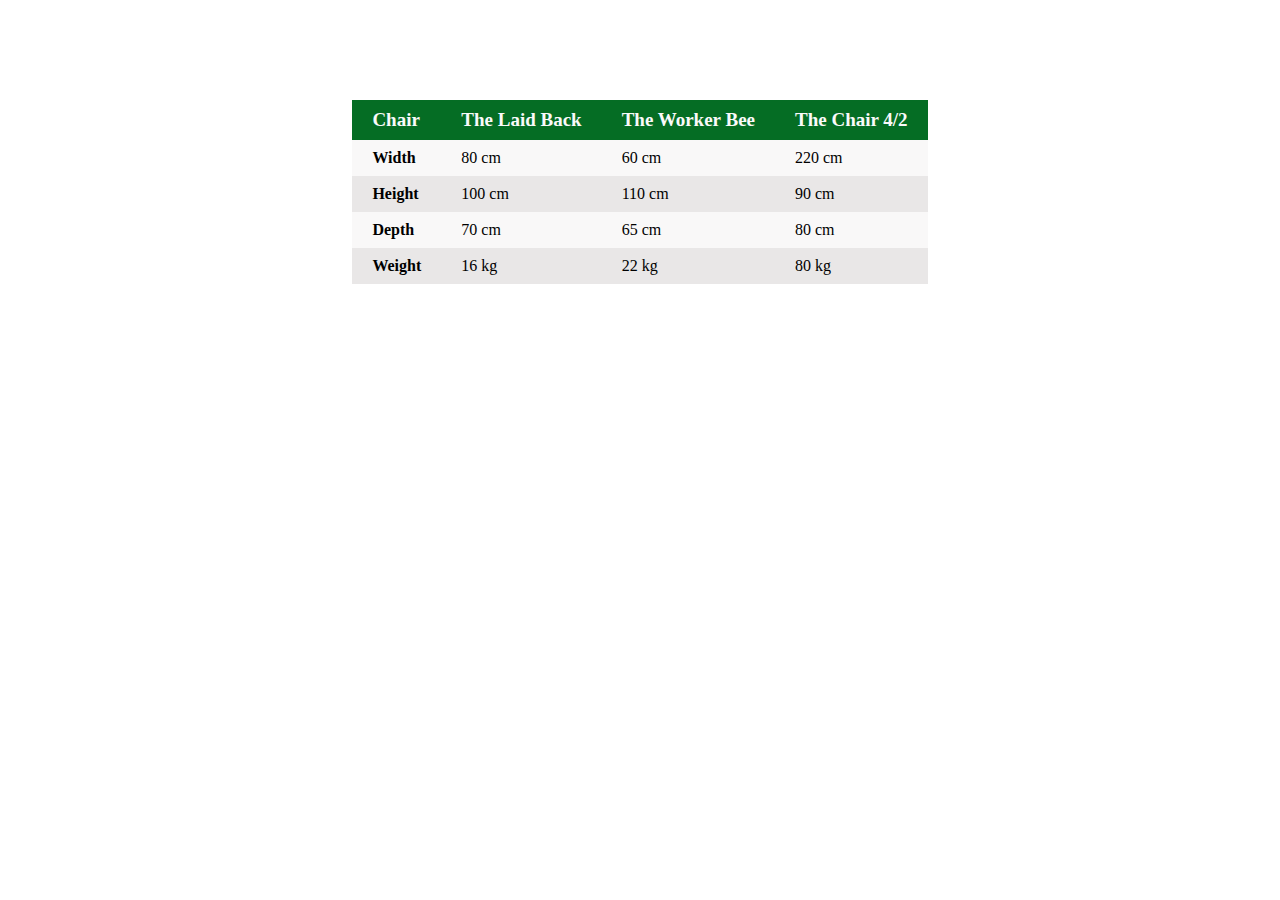
<file: HTML & CSS COURSE/building a table lesson/index.html>
<!DOCTYPE html>
<html lang="en">
  <head>
    <meta charset="UTF-8" />
    <meta http-equiv="X-UA-Compatible" content="IE=edge" />
    <meta name="viewport" content="width=device-width, initial-scale=1.0" />
    <title>table lesson</title>
    <style>
      * {
        margin: 0;
        padding: 0;
        font-family: "Montserrat";
      }
      body {
        display: flex;
        justify-content: center;
      }
      table {
        margin-top: 100px;
      }
      table,
      tr,
      th,
      td {
        /* border: 1px solid #343434; */
        border-collapse: collapse;
        padding: 9px 20px;
        text-align: left;
      }
      thead {
        font-size: 19px;
        background-color: #056d24;
        color: #fafafa;
      }
      tbody tr:nth-child(odd) {
        background-color: #f8f6f6d0;
      }
      tbody tr:nth-child(even) {
        background-color: #e9e7e7;
      }
    </style>
  </head>
  <body>
    <table>
      <tr>
        <thead>
          <th>Chair</th>
          <th>The Laid Back</th>
          <th>The Worker Bee</th>
          <th>The Chair 4/2</th>
        </thead>
      </tr>
      <tbody>
        <tr>
          <th>Width</th>
          <td>80 cm</td>
          <td>60 cm</td>
          <td>220 cm</td>
        </tr>
        <tr>
          <th>Height</th>
          <td>100 cm</td>
          <td>110 cm</td>
          <td>90 cm</td>
        </tr>
        <tr>
          <th>Depth</th>
          <td>70 cm</td>
          <td>65 cm</td>
          <td>80 cm</td>
        </tr>
        <tr>
          <th>Weight</th>
          <td>16 kg</td>
          <td>22 kg</td>
          <td>80 kg</td>
        </tr>
      </tbody>
    </table>
  </body>
</html>
</file>
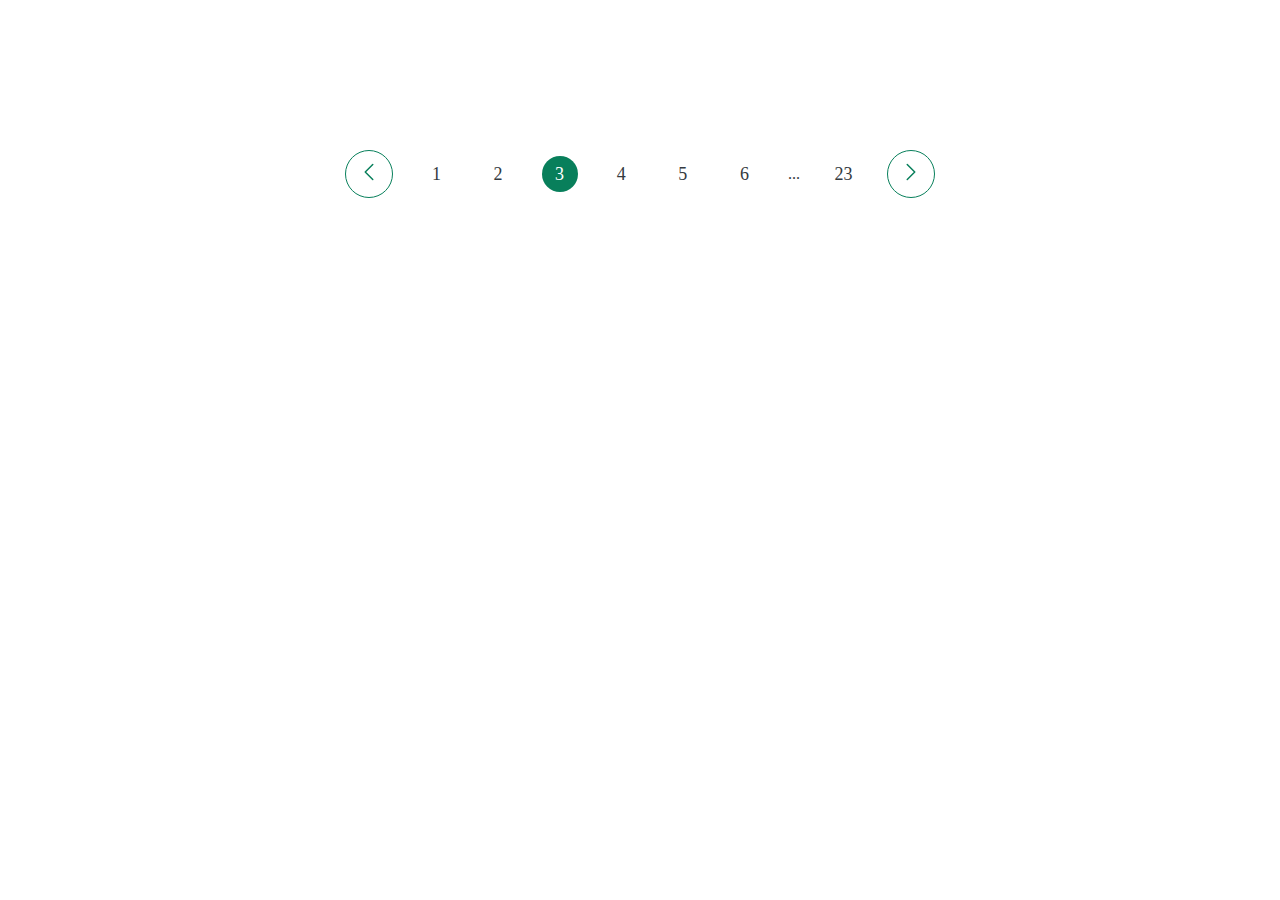
<file: HTML & CSS COURSE/pagination challenge/index.html>
<!DOCTYPE html>
<html lang="en">
  <head>
    <meta charset="UTF-8" />
    <meta http-equiv="X-UA-Compatible" content="IE=edge" />
    <meta name="viewport" content="width=device-width, initial-scale=1.0" />
    <link rel="stylesheet" href="style.css" />
    <title>Pagination Challenge</title>
  </head>
  <body>
    <!-- btn left -->
    <button class="btn btn--left">
      <svg
        xmlns="http://www.w3.org/2000/svg"
        fill="none"
        viewBox="0 0 24 24"
        stroke-width="1.5"
        stroke="currentColor"
        class="btn_icon"
      >
        <path
          stroke-linecap="round"
          stroke-linejoin="round"
          d="M15.75 19.5L8.25 12l7.5-7.5"
        ></path>
      </svg>
    </button>
    <!--  -->
    <!-- numbers -->
    <a href="#" class="page-links">1</a>
    <a href="#" class="page-links">2</a>
    <a href="#" class="page-links page-link-active">3</a>
    <a href="#" class="page-links">4</a>
    <a href="#" class="page-links">5</a>
    <a href="#" class="page-links">6</a>
    <span class="dots">...</span>
    <a href="#" class="page-links">23</a>
    <!--  -->
    <!-- btn right -->
    <button class="btn btn--right">
      <svg
        xmlns="http://www.w3.org/2000/svg"
        fill="none"
        viewBox="0 0 24 24"
        stroke-width="1.5"
        stroke="currentColor"
        class="btn_icon"
      >
        <path
          stroke-linecap="round"
          stroke-linejoin="round"
          d="M8.25 4.5l7.5 7.5-7.5 7.5"
        ></path>
      </svg>
    </button>
  </body>
</html>
</file>
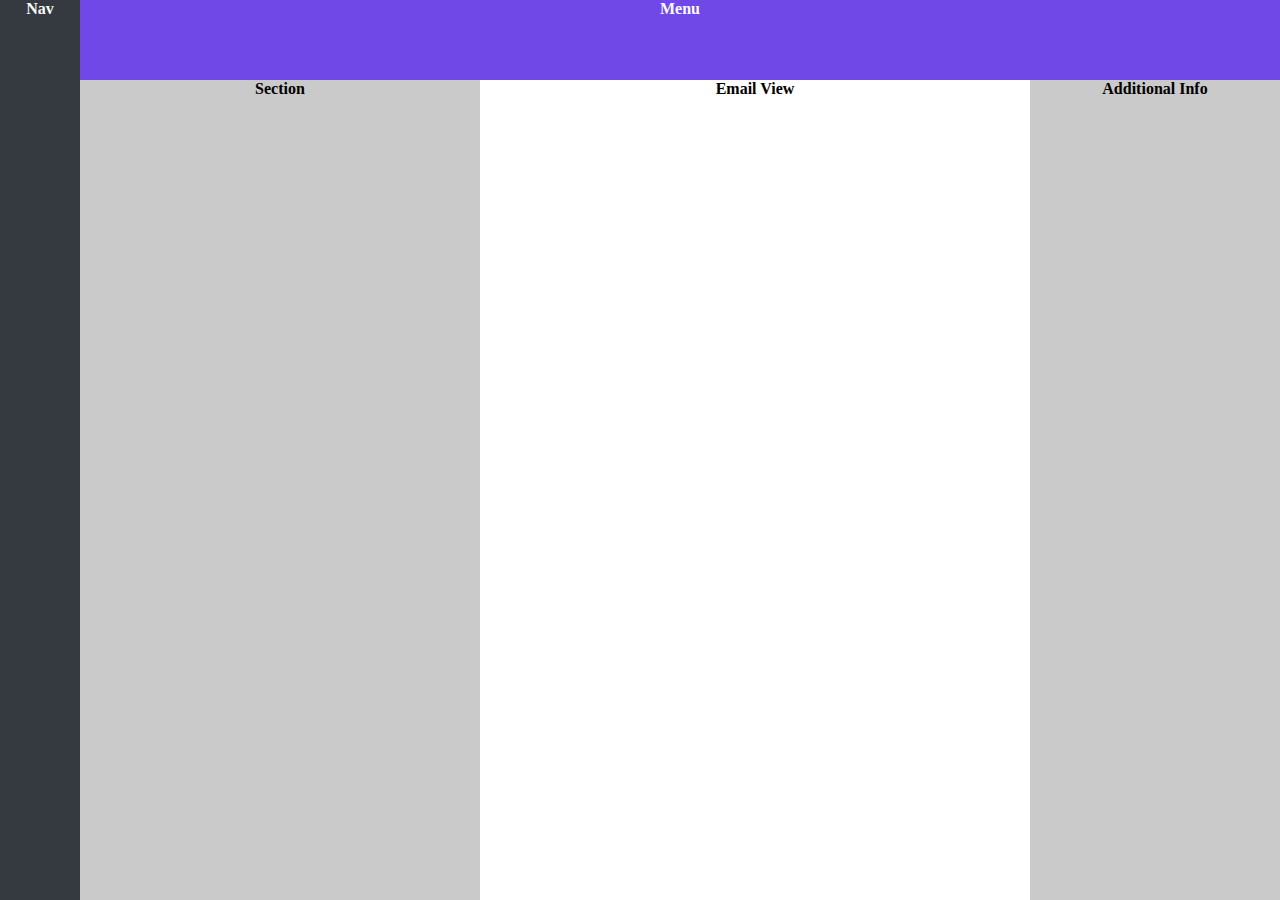
<file: HTML-&-CSS-COURSE/web-app/index.html>
<!DOCTYPE html>
<html lang="en">
  <head>
    <meta charset="UTF-8" />
    <meta http-equiv="X-UA-Compatible" content="IE=edge" />
    <meta name="viewport" content="width=device-width, initial-scale=1.0" />
    <link rel="stylesheet" href="style.css" />
    <title>Web App</title>
  </head>
  <body>
    <nav>Nav</nav>
    <menu>Menu</menu>
    <section>Section</section>
    <main>Email View</main>
    <aside>Additional Info</aside>
  </body>
</html>
</file>
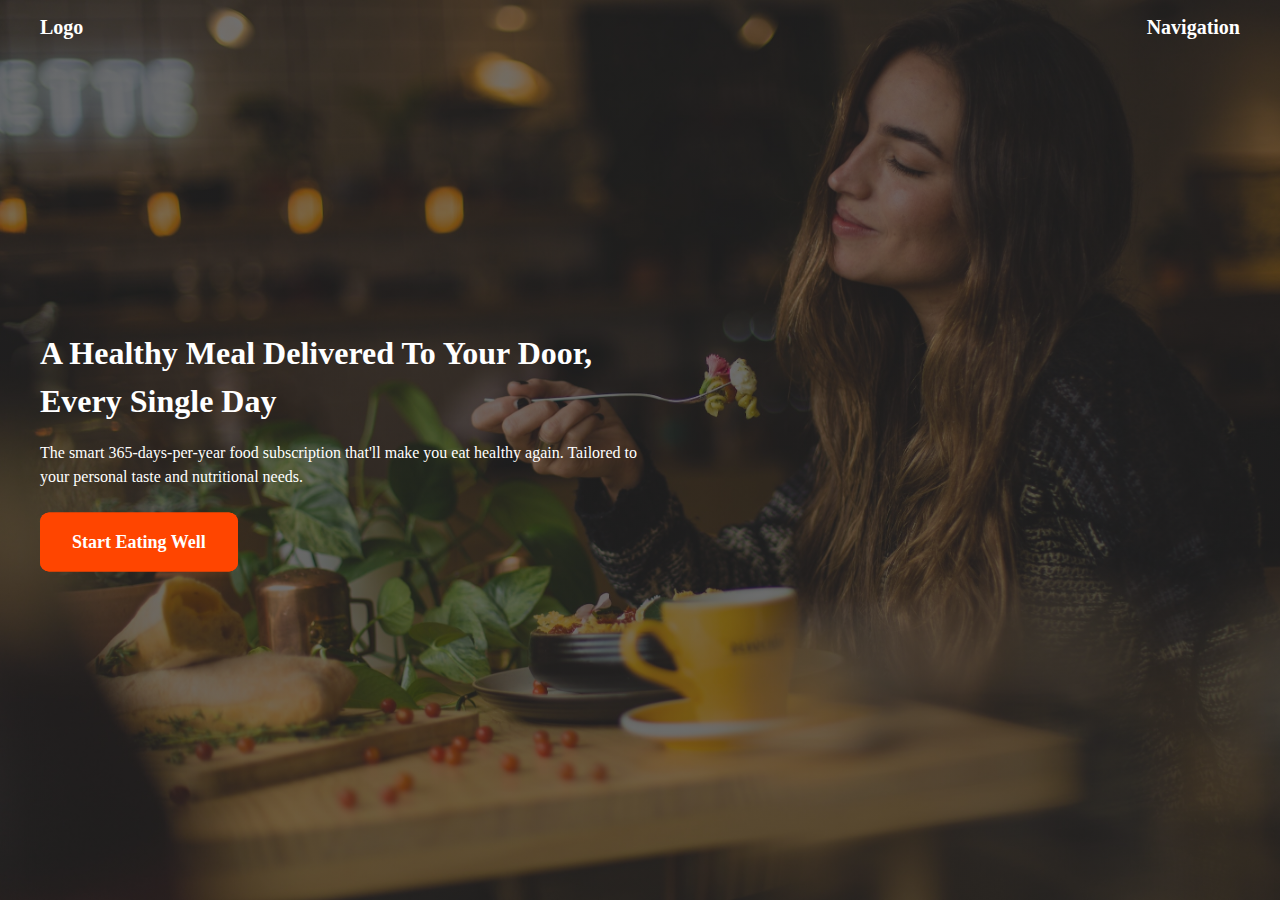
<file: HTML & CSS COURSE/building hero section (components and layout lesson section)/hero.html>
<!DOCTYPE html>
<html lang="en">
  <head>
    <meta charset="UTF-8" />
    <meta http-equiv="X-UA-Compatible" content="IE=edge" />
    <meta name="viewport" content="width=device-width, initial-scale=1.0" />
    <link rel="stylesheet" href="hero.css" />
    <title>Omnifood Hero Section</title>
  </head>
  <body>
    <header>
      <nav class="container">
        <div>Logo</div>
        <div>Navigation</div>
      </nav>
      <div class="context-container">
        <div class="context">
          <h1>A Healthy Meal Delivered To Your Door, Every Single Day</h1>
          <p>
            The smart 365-days-per-year food subscription that'll make you eat
            healthy again. Tailored to your personal taste and nutritional
            needs.
          </p>
          <a href="" class="btn">Start Eating Well</a>
        </div>
      </div>
    </header>
  </body>
</html>
</file>
<file: HTML & CSS COURSE/pagination challenge/style.css>
* {
  margin: 0;
  padding: 0;
  box-sizing: border-box;
  font-family: "Montserrat";
}
body {
  margin-top: 150px;
  display: flex;
  justify-content: center;
  align-items: center;
  gap: 2%;
  font-weight: 500;
}
.btn {
  height: 48px;
  width: 48px;
  border-radius: 50%;
  border: 1px solid #087f5b;
  background: none;
  cursor: pointer;
}
.btn:hover {
  background-color: #087f5b;
}
.btn:hover .btn_icon {
  stroke: #fafafa;
}
.btn_icon {
  height: 24px;
  width: 24px;
  stroke: #087f5b;
}
.page-links:link,
.page-links:visited {
  height: 36px;
  width: 36px;
  border-radius: 50%;
  display: flex;
  justify-content: center;
  align-items: center;
  text-decoration: none;
  font-size: 18px;
  color: #343a40;
}
.page-links:hover {
  background-color: #087f5b;
  color: #fff;
}
.page-links.page-link-active {
  background-color: #087f5b;
  color: #fff;
}
.dots {
  color: #343a40;
}
</file>
<file: HTML-&-CSS-COURSE/web-app/style.css>
* {
  margin: 0;
  padding: 0;
  box-sizing: border-box;
}
body {
  font-family: "Lato";
  font-weight: 500;
  font-weight: bold;
  height: 100vh;
  text-align: center;
  /*  */
  /* grid */
  display: grid;
  grid-template-columns: 80px 400px 1fr 250px;
  grid-template-rows: 80px 2fr;
}
nav {
  background-color: #343a40;
  color: #fafafa;
  grid-row: 1/3;
}
menu {
  background-color: #7048e8;
  color: #fafafa;
  grid-column: 2/-1;
}
section,
aside {
  background-color: #cacaca;
}
</file>
<file: HTML & CSS COURSE/building hero section (components and layout lesson section)/hero.css>
* {
  margin: 0;
  padding: 0;
  box-sizing: border-box;
  font-family: "Montserrat";
}
header {
  height: 100vh;
  position: relative;
  background: linear-gradient(rgba(32, 32, 32, 0.6), rgba(32, 32, 32, 0.6)),
    url(hero.jpg);
  /* background-position: center; */
  background-repeat: no-repeat;
  background-size: cover;
}
.container {
  width: 1200px;
  margin: 0 auto;
}
.context-container {
  width: 1200px;
  margin: 0 auto;
  position: absolute;
  top: 50%;
  left: 50%;
  transform: translate(-50%, -50%);
  color: #fff;
  line-height: 1.5;
}
h1 {
  margin-bottom: 16px;
}
.context {
  width: 50%;
  animation: slideIn 1s ease-in-out;
}
nav {
  font-size: 20px;
  font-weight: 600;
  display: flex;
  justify-content: space-between;
  color: #fff;
  padding-top: 16px;
}
.btn:link,
.btn:visited {
  position: relative;
  background-color: orangered;
  color: #fff;
  text-decoration: none;
  font-size: 18px;
  font-weight: 600;
  display: inline-block;
  padding: 16px 32px;
  border-radius: 9px;
  margin-top: 24px;
  animation: slideIn 1.5s ease-in-out;
}
.btn::after {
  content: "";
  height: 100%;
  width: 100%;
  border-radius: 9px;
  background-color: orangered;
  position: absolute;
  top: 0;
  left: 0;
  z-index: -1;
  transition: 0.4s ease-in-out;
}
.btn:hover::after {
  opacity: 0;
  transform: scaleX(1.2) scaleY(1.4);
}
@keyframes slideIn {
  0% {
    opacity: 0;
    transform: translateX(100px);
  }
  100% {
    opacity: 1;
    transform: translate(0);
  }
}
</file>
